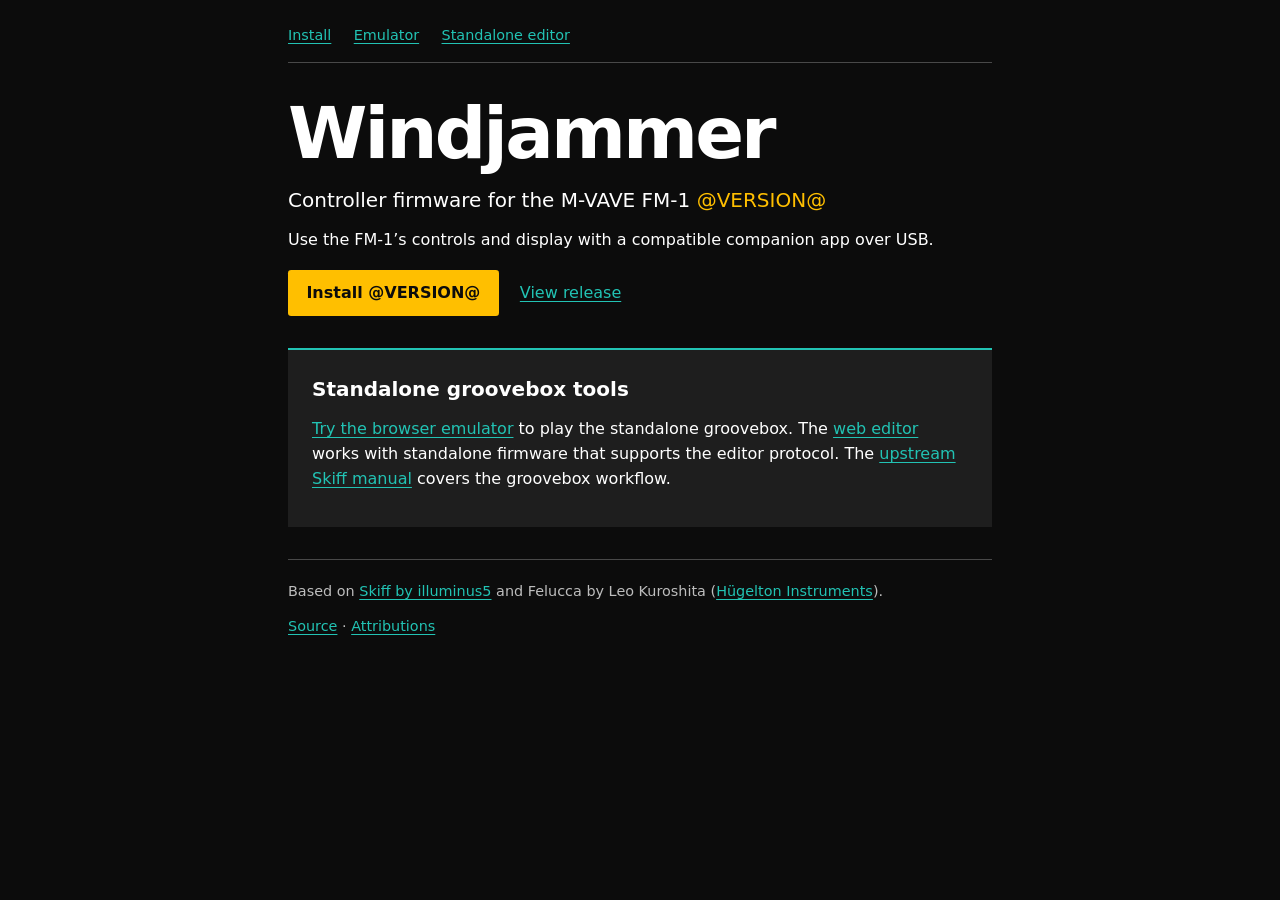
<file: web/index.html>
<!doctype html>
<html lang="en">
<head>
<meta charset="utf-8">
<meta name="viewport" content="width=device-width, initial-scale=1">
<meta name="description" content="Windjammer controller firmware and browser tools for the M-VAVE FM-1.">
<title>Windjammer for FM-1</title>
<link rel="stylesheet" href="site.css">
</head>
<body>
<main>
  <nav aria-label="Windjammer"><a href="webapp/installer/">Install</a><a href="try/">Emulator</a><a href="webapp/editor/">Standalone editor</a></nav>
  <header>
    <h1>Windjammer</h1>
    <p class="lead">Controller firmware for the M-VAVE FM-1 <span class="version">@VERSION@</span></p>
    <p>Use the FM-1’s controls and display with a compatible companion app over USB.</p>
    <a class="action" href="webapp/installer/">Install @VERSION@</a>
    <a class="secondary" href="https://github.com/Osleg/Windjammer/releases/tag/@VERSION@">View release</a>
  </header>
  <section aria-labelledby="standalone">
    <h2 id="standalone">Standalone groovebox tools</h2>
    <p><a href="try/">Try the browser emulator</a> to play the standalone groovebox. The <a href="webapp/editor/">web editor</a> works with standalone firmware that supports the editor protocol. The <a href="learn/">upstream Skiff manual</a> covers the groovebox workflow.</p>
  </section>
  <footer>
    <p>Based on <a href="https://github.com/illuminus5/skiff">Skiff by illuminus5</a> and Felucca by Leo Kuroshita (<a href="https://hugelton.com">Hügelton Instruments</a>).</p>
    <p><a href="https://github.com/Osleg/Windjammer">Source</a> · <a href="firmware/LICENSING.md">Attributions</a></p>
  </footer>
</main>
</body>
</html>
</file>
<file: web/site.css>
/* SPDX-License-Identifier: GPL-3.0-only */
:root {
  color-scheme: dark;
  --bg: #0c0c0c;
  --surface: #1e1e1e;
  --text: #fff;
  --muted: #bdbdbd;
  --line: #494949;
  --teal: #22c3b4;
  --amber: #ffbf00;
}
* { box-sizing: border-box; }
body { margin: 0; background: var(--bg); color: var(--text); font: 1rem/1.55 system-ui, sans-serif; }
main { max-width: 50rem; margin: auto; padding: 1.5rem clamp(1rem, 5vw, 3rem); }
nav { display: flex; flex-wrap: wrap; gap: .5rem 1.4rem; padding: 0 0 1rem; border-bottom: 1px solid var(--line); }
nav a { font-size: .9rem; }
header { margin: 2rem 0; }
h1 { margin: 0; font-size: clamp(2.5rem, 8vw, 4.5rem); line-height: 1.08; letter-spacing: -.04em; }
h2 { margin: 0; font-size: 1.25rem; }
p { margin: .75rem 0; }
.lead { font-size: 1.25rem; }
.version { color: var(--amber); white-space: nowrap; }
section { padding: clamp(1rem, 4vw, 1.5rem); background: var(--surface); border-top: 2px solid var(--teal); }
ol { padding-left: 1.4rem; }
li { margin: .45rem 0; }
a { color: var(--teal); text-underline-offset: .18em; }
.action {
  display: inline-block;
  margin-top: .35rem;
  padding: .65rem 1.15rem;
  border: 0;
  border-radius: .2rem;
  background: var(--amber);
  color: var(--bg);
  font: inherit;
  font-weight: 700;
  text-decoration: none;
  cursor: pointer;
}
.action:disabled { opacity: .55; cursor: default; }
.secondary { display: inline-block; margin-left: 1rem; }
:focus-visible { outline: 2px solid var(--teal); outline-offset: 4px; }
footer { margin-top: 2rem; padding-top: .5rem; border-top: 1px solid var(--line); color: var(--muted); font-size: .9rem; }
#status:empty { display: none; }
progress { width: 100%; accent-color: var(--teal); }
details { margin-top: .75rem; }
summary { cursor: pointer; }
pre { max-height: 14rem; overflow: auto; white-space: pre-wrap; font-size: .8rem; }
</file>
